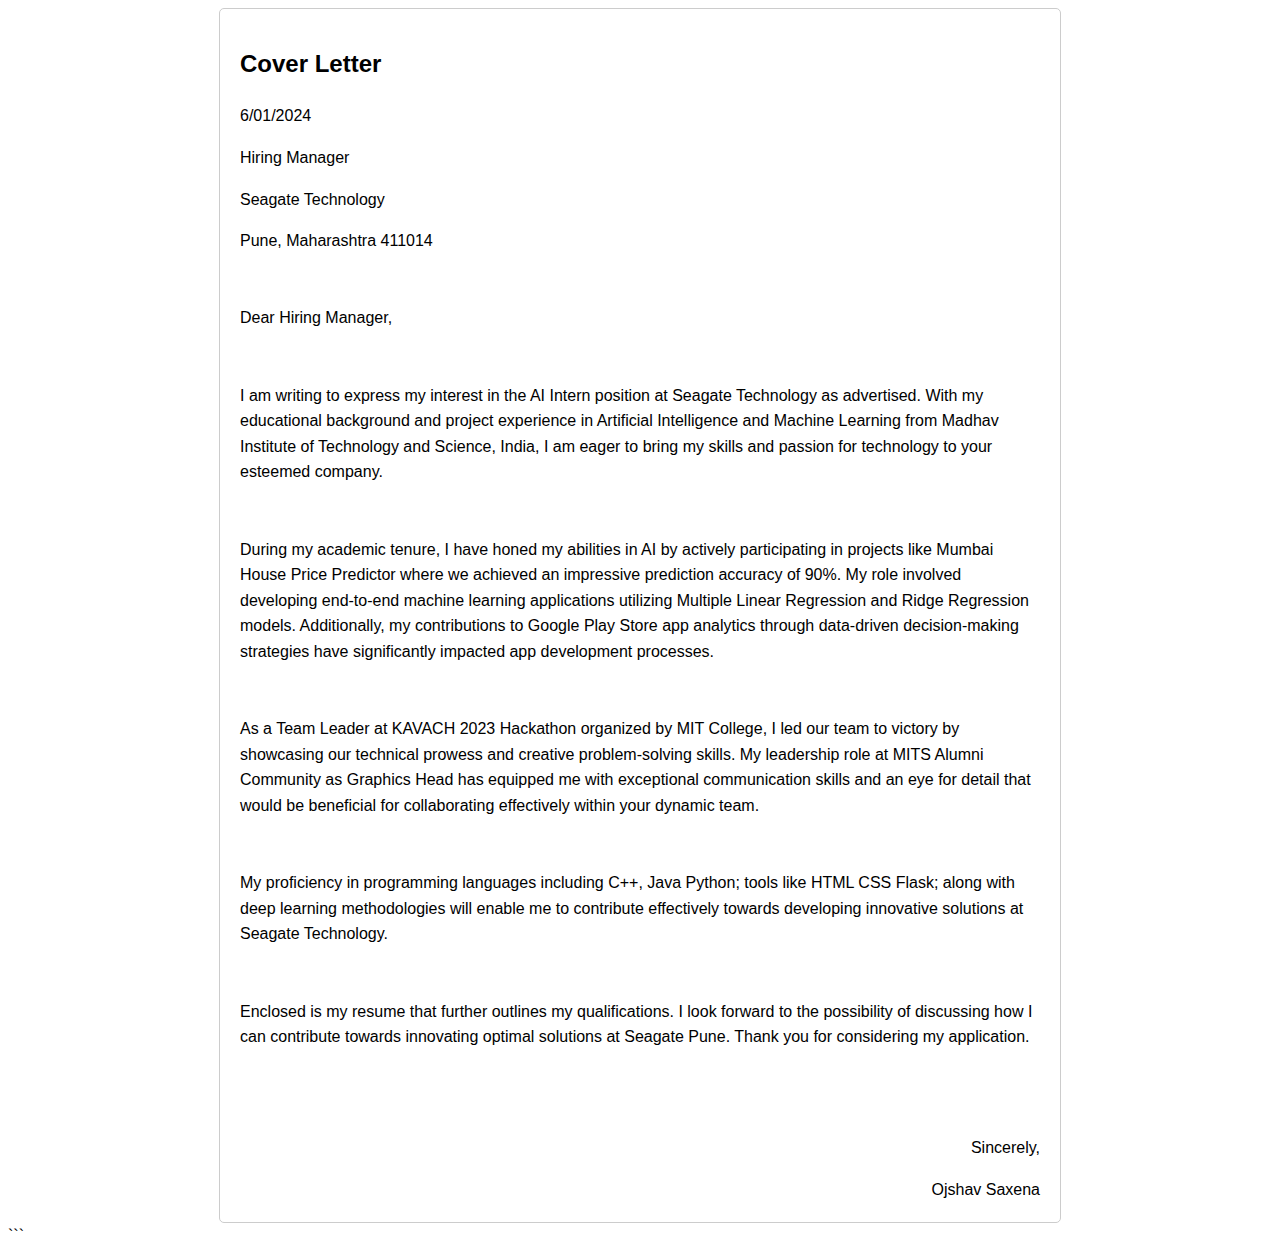
<file: index.html>
<!DOCTYPE html>
<html lang="en">
<head>
    <meta charset="UTF-8">
    <meta name="viewport" content="width=device-width, initial-scale=1.0">
    <title>Cover Letter</title>
    <style>
        body {
            font-family: Arial,sans-serif;
            line-height: 1.6;
        }
        .letter {
            max-width: 800px;
            margin: 0 auto;
            padding: 20px;
            border: 1px solid #ccc;
            border-radius: 5px;
        }
        h1 {
            font-size: 24px;
            margin-bottom: 20px;
        }
        p {
            font-size: 16px;
            margin-bottom: 10px;
        }
        .signature {
            margin-top: 50px;
            text-align: right;
        }
        .signature p {
            margin-bottom: 0;
        }
    </style>
</head>
<body>
    <div class="letter">
        <h1>Cover Letter</h1>
        <p>6/01/2024</p>
        <p>Hiring Manager</p>
        <p>Seagate Technology</p>
       
        <p>Pune, Maharashtra 411014</p>
        <br>
        <p>Dear Hiring Manager,</p>
        <br>
        <p>I am writing to express my interest in the AI Intern position at Seagate Technology as advertised. With my educational background and project experience in Artificial Intelligence and Machine Learning from Madhav Institute of Technology and Science, India, I am eager to bring my skills and passion for technology to your esteemed company.</p>
        <br>
        <p>During my academic tenure, I have honed my abilities in AI by actively participating in projects like Mumbai House Price Predictor where we achieved an impressive prediction accuracy of 90%. My role involved developing end-to-end machine learning applications utilizing Multiple Linear Regression and Ridge Regression models. Additionally, my contributions to Google Play Store app analytics through data-driven decision-making strategies have significantly impacted app development processes.</p>
        <br>
        <p>As a Team Leader at KAVACH 2023 Hackathon organized by MIT College, I led our team to victory by showcasing our technical prowess and creative problem-solving skills. My leadership role at MITS Alumni Community as Graphics Head has equipped me with exceptional communication skills and an eye for detail that would be beneficial for collaborating effectively within your dynamic team.</p>
        <br>
        <p>My proficiency in programming languages including C++, Java Python; tools like HTML CSS Flask; along with deep learning methodologies will enable me to contribute effectively towards developing innovative solutions at Seagate Technology.</p>
        <br>
        <p>Enclosed is my resume that further outlines my qualifications. I look forward to the possibility of discussing how I can contribute towards innovating optimal solutions at Seagate Pune. Thank you for considering my application.</p>
        <br>
        <div class="signature">
            <p>Sincerely,</p>
            <p>Ojshav Saxena</p>
        </div>
    </div>
</body>
</html>
```
</file>
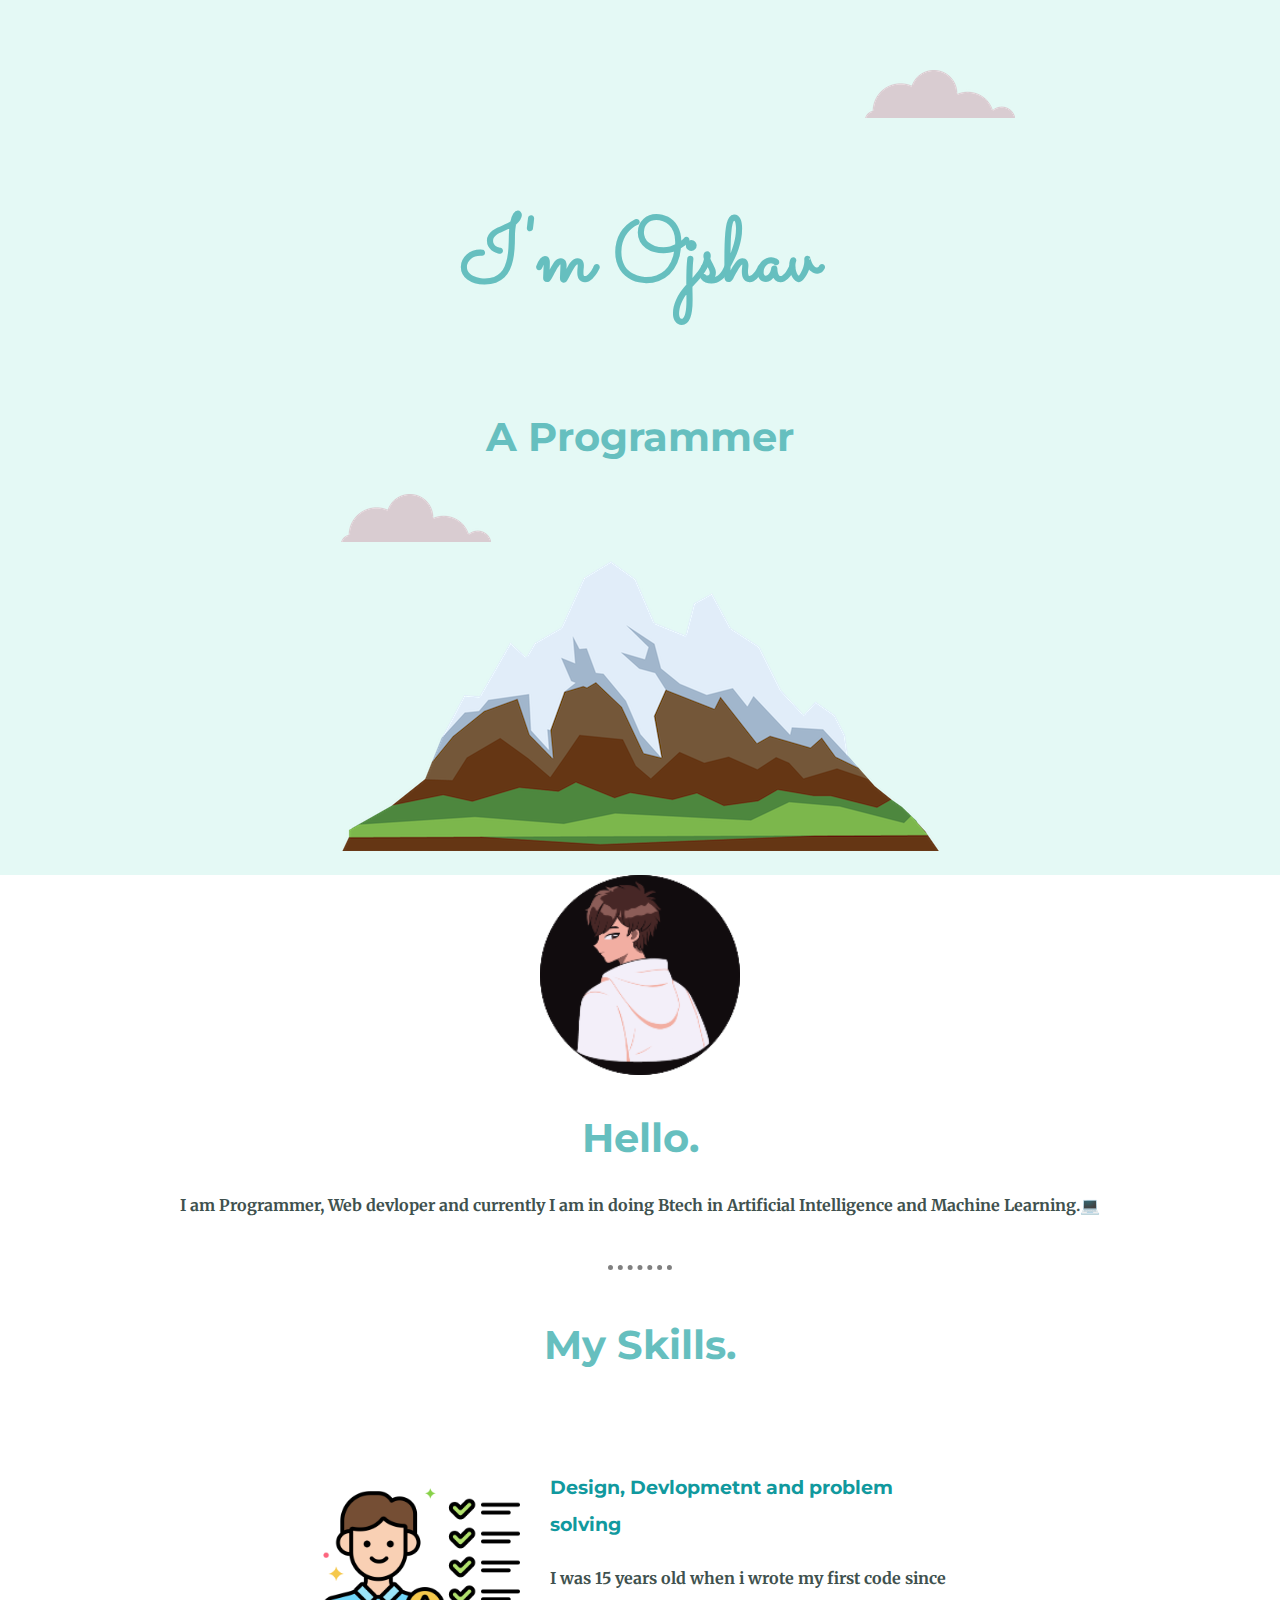
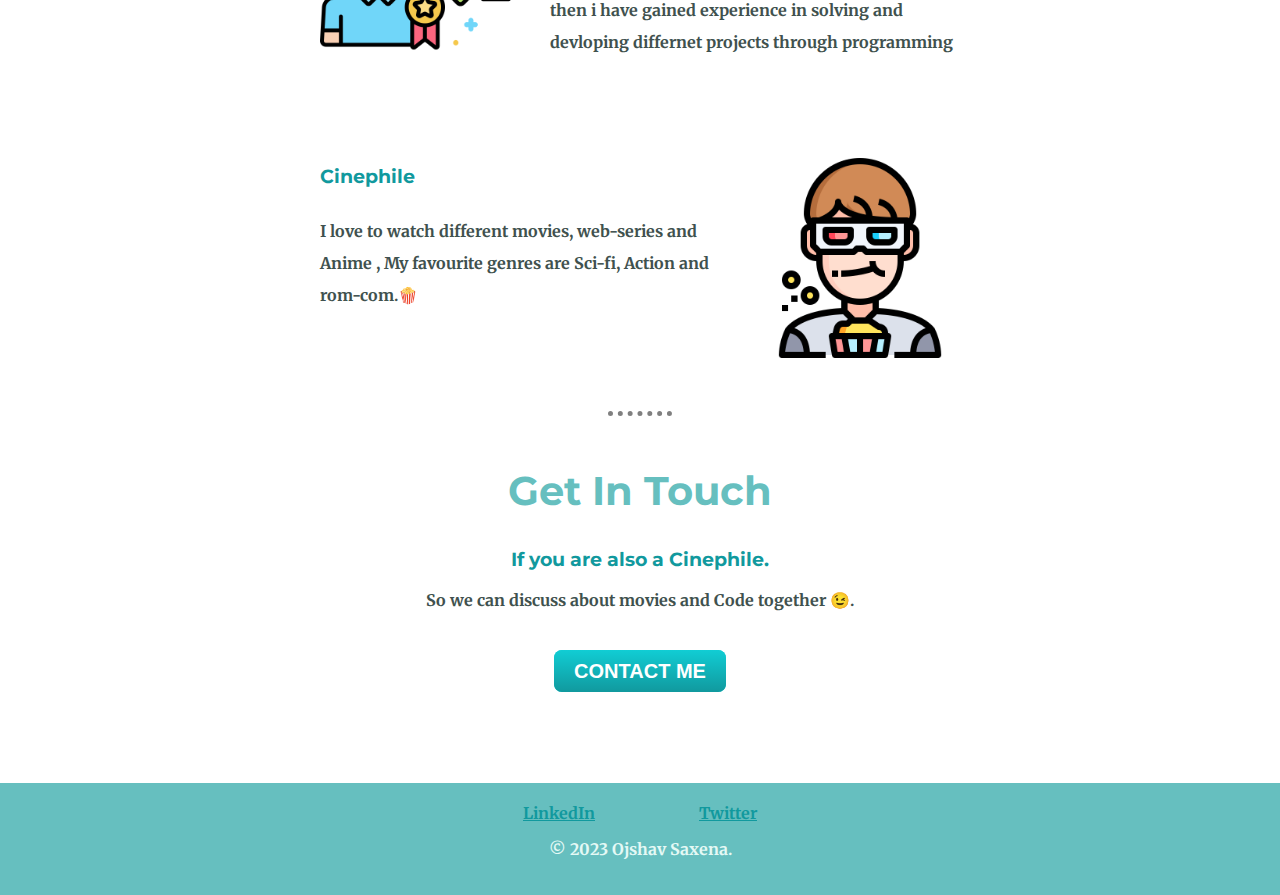
<file: CSS -My Site/index.html>
<!DOCTYPE html>
<html lang="en">
<head>
    <meta charset="UTF-8">
   
    <title>Ojshav Saxena.</title>
    <link rel="stylesheet" type = "text/css"href="css/style.css">
    <link rel="icon" href="favicon-mine.ico"> 
    <link rel="preconnect" href="https://fonts.googleapis.com">
<link rel="preconnect" href="https://fonts.gstatic.com" crossorigin>
<link href="https://fonts.googleapis.com/css2?family=Merriweather:ital,wght@1,300&family=Montserrat:ital,wght@1,300&family=Sacramento&display=swap" rel="stylesheet">
    
    

</head>
<body>
    <div class="cv">
        <img class="top_cloud"src="CSS+-+My+Site+Images/CSS - My Site Images/cloud.png" alt="cloud_pic">
        <h1>I'm Ojshav</h1>
        <h2>A Programmer</h2>
    
    <img class="bottom_cloud" src="CSS+-+My+Site+Images/CSS - My Site Images/cloud.png" alt="cloud_pic">
    <img src="CSS+-+My+Site+Images/CSS - My Site Images/mountain.png" alt="mountain_pic">
    </div>
    
    <div class="bottom_container"></div>
    <div class="middle-container">
        <div class="profile">
          <img src="CSS+-+My+Site+Images/CSS - My Site Images/my_cv_photo.png" alt="cv_photo">
          <h2>Hello.</h2>
          <p>I am Programmer, Web devloper and currently I am in doing Btech in Artificial Intelligence and Machine Learning.💻</p>
        </div>
        <hr>
        <div class="skills">
          <h2>My Skills.</h2>
          <div class="skill-row">
            <img class="skill" src="CSS+-+My+Site+Images/CSS - My Site Images/skills.png" alt="">
            <h3>Design, Devlopmetnt and problem solving</h3>
            <p> I was 15 years old when i wrote my first code since then i have gained experience in solving and devloping differnet projects through programming</p>
          </div>
          <div class="skill-row">
            
            <img class="movie" src="CSS+-+My+Site+Images/CSS - My Site Images/movie_watching.png" alt="">
            <h3>Cinephile</h3>
            <p>I love to watch different movies, web-series and Anime , My favourite genres are Sci-fi, Action and rom-com.🍿
            </p>
          </div>
        </div>
        <hr>
        <div class="contact-me">
          <h2>Get In Touch</h2>
          <h3>If you are also a Cinephile.</h3>
          <p style="margin-bottom: 50px;">So we can discuss about movies and Code together 😉.</p>
          <a class="btn" href="ojshavsaxenaa@gmail.com">CONTACT ME</a>
        </div>
      </div>
      
      
      <div class="bottom-container">
        <a class="linkdin" href="https://www.linkedin.com/in/ojshav-saxena-5b36701b3/">LinkedIn</a>
        <a class="twitter" href="https://twitter.com/OjshavS">Twitter</a>
    
        <p class="desc">© 2023 Ojshav Saxena.</p>
      </div>
      
    

</body>
</html>
</file>
<file: CSS -My Site/css/style.css>
.cv{
    background-color: #e4f9f5;
    padding: 20px;
   
}
body{
    margin: 0px;
    text-align: center;
    font-family: 'Merriweather', serif;
    color: #40514E;
    font-weight: bold;
}
h1{
    margin-top: 0px;
    font-family: 'Sacramento', cursive;
    margin-top: 50px;
    font-size: 90px;
    color: #66BFBF;
    line-height: 2;
}
h2{
    font-family: 'Montserrat', sans-serif;
    font-size: 40px;
    color: #66BFBF;
}
h3{
    font-family: 'Montserrat', sans-serif;
    color: #11999E;
}
.middle_container{
    color: #40514E;

}
.bottom-container{
    margin-top: 100px;
    background-color: #66BFBF;
    padding: 20px;

}
.linkdin{
    margin-right: 100px;
    color: #11999E;

}
.twitter{
    color:#11999E;
}
.skill-row{
    width: 50%;
    margin: auto;
    margin-top: 100px;
    margin-bottom: 100px;
    text-align: left;
    line-height: 2;
    
}

.bottom_cloud{
    position: absolute;
}
.top_cloud{
    position: relative;
    margin-left: 600px;
    margin-top: 50px;
}
.skill{
  
    width: 200px;
    height: 200px;
    float: left;
    margin-right: 30px;
}
.movie{
    
    width: 200px;
    height: 200px;
    float: right;
    margin-left: 30px;

}
.desc{
    color: #e4f9f5;
    

}
.btn {
    
    background: #11cdd4;
    background-image: -webkit-linear-gradient(top, #11cdd4, #11999e);
    background-image: -moz-linear-gradient(top, #11cdd4, #11999e);
    background-image: -ms-linear-gradient(top, #11cdd4, #11999e);
    background-image: -o-linear-gradient(top, #11cdd4, #11999e);
    background-image: linear-gradient(to bottom, #11cdd4, #11999e);
    -webkit-border-radius: 8;
    -moz-border-radius: 8;
    border-radius: 8px;
    font-family: Arial;
    color: #ffffff;
    font-size: 20px;
    padding: 10px 20px 10px 20px;
    text-decoration: none;
    
  }
  
  .btn:hover {
    background: #30e3cb;
    background-image: -webkit-linear-gradient(top, #30e3cb, #2bc4ad);
    background-image: -moz-linear-gradient(top, #30e3cb, #2bc4ad);
    background-image: -ms-linear-gradient(top, #30e3cb, #2bc4ad);
    background-image: -o-linear-gradient(top, #30e3cb, #2bc4ad);
    background-image: linear-gradient(to bottom, #30e3cb, #2bc4ad);
    text-decoration: none;
  }
  hr{
    color: #EAf6f6;
    border-style: none;
    border-top-style: dotted;
    border-color: gray;
    border-width: 5px;
    height: 0px;
    width: 5%;
    margin: 50px auto 50px auto;
  }
</file>
